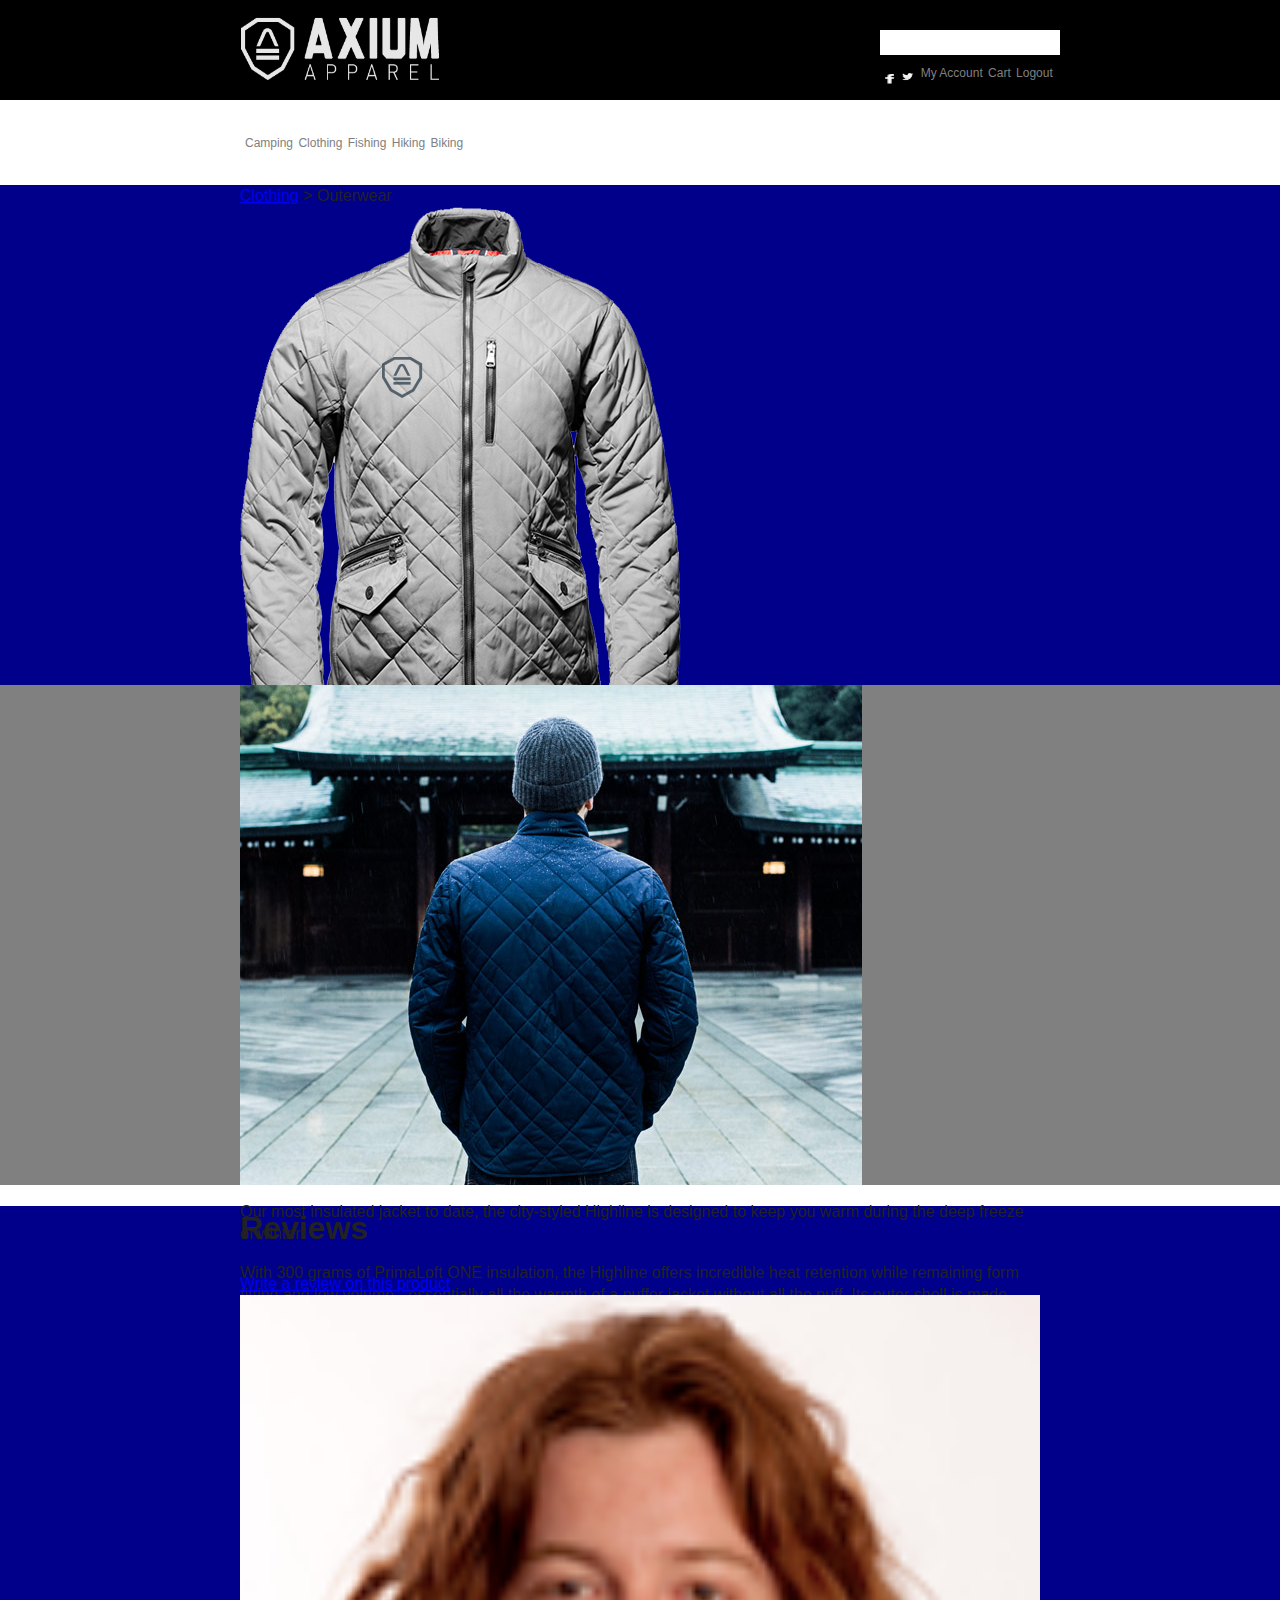
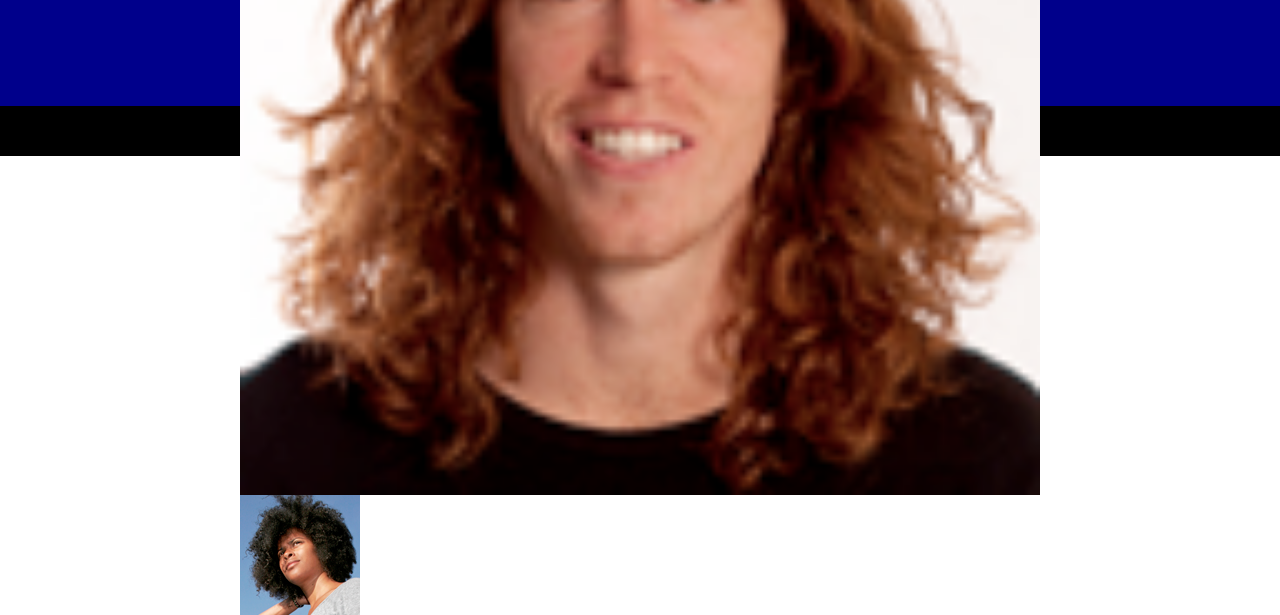
<file: index.html>
<!DOCTYPE html> 
<html> 
<head>  
	<title>Axium Apparel</title>
	<link href="css/styles.css" rel="stylesheet" />
	<link href="css/main.css" rel="stylesheet" />
	<link href="css/normalize.css" rel="stylesheet" />
	<link href='http://fonts.googleapis.com/css?family=Raleway' rel='stylesheet' type='text/css'>
	<meta name="description" content="This is a website for Axium Apparel, a company that is showcasing camping equipment and clothing." />
	<meta name="author" content="Montier Kess" />
	<meta name="portfolio" content="http://www.theivyproject.com" />
</head>
<body>

<div class="container">

	<div class="main">
		<div class="squeeze">
			<a href="#"><img class="logo" src="image-assets/axiom-logo-main.png" width="100%"></a>
			<div class="leftSection">
				<div class="searchBar">
					<nav>
						<ul class="navMenu">
							<li class="navList"><img src="image-assets/fb-icon.png" height="10px" width="10px" alt=""></li>
							<li class="navList"><img src="image-assets/twitter-icon.png" height="12px" width="15px" alt=""></li>
							<li class="navList"><a href="#">My Account</a></li>
							<li class="navList"><a href="#">Cart</a></li>
							<li class="navList"><a href="#">Logout</a></li>
						</ul>
					</nav>
				</div>
			</div>
		</div>
	</div>

	<div class="second">
		<div class="squeeze">
			<nav>
				<ul class="navMenu specMenu navMenu-width">
					<li class="navList navList-width"><a href="#">Camping</a></li>
					<li class="navList navList-width"><a href="#">Clothing</a></li>
					<li class="navList navList-width"><a href="#">Fishing</a></li>
					<li class="navList navList-width"><a href="#">Hiking</a></li>
					<li class="navList navList-width"><a href="#">Biking</a></li>
				</ul>
			</nav>
		</div>
	</div>

	<div class="third fivehundred">
		<div class="squeeze"> <!-- REMOVED OPAQUE-LAYER FROM THIS CLASS -->
			<div class="product-layer">
				<div class="breadcrumb clearfix">
					<a href="#">Clothing</a> > Outerwear
				</div>
				<img class="image" src="./image-assets/tough-mojo-jacket-img1.png">
				<div class="text-layer">
					<h1 class="product-title">Tough Mojo Jacket</h1>
					<ul class="product-list">
						<li>300 grams of primaloft one insulation</li>
						<li>Schoeller microfiber shell</li>
						<li>Diagonal Quilting</li>
						<li>Microfiber ripstop liner</li>
						<li>zipper garage at collar</li>
						<li>anchored bottom-hem adjusters</li>
						<li>3-in-1 front pockets</li>
						<li>Zippered chest pocket</li>
						<li>Two interior zippered pockets</li>
						<li>Made in the Phillipines</li>
					</ul>
				</div>
			</div>
		</div>
	</div>

	<div class="fourth sixhundred">
		<div class="squeeze">
			<img class="image image-width" src="./image-assets/tough-mojo-jacket-img2.png">
			<div class="text-layer">
				<p>Our most insulated jacket to date, the city-styled Highline is designed to keep you warm during the deep freeze of winter.</p>
				<p>With 300 grams of PrimaLoft ONE insulation, the Highline offers incredible heat retention while remaining form fitting and low volume - essentially all the warmth of a puffer jacket without all the puff.  Its outer shell is made from a water-resistant Schoeller microfiber fabric that has been diagonally quilted, while its inside liner is made from a silky soft microfiber ripstop nylon.</p>
				<p>The Highline features a zipper garage to prevent a cold metal zipper from pressing against your neck, non-quilted side panels and underarms for a sleeker fit, and anchored bottom-hem adjusters for a snug fit.  It has two uniquely designed 3-in-1 front pockets, which include a top-zippered entrance, a drop pocket with donut snap, and a side hand-warmer.  Additional storage can be found in its exterior check pocket and two interior zippered pockets.</p>		
			</div>
		</div>
	</div>

	<div class="fifth sixhundred">
		<div class="squeeze">
			<div class="section-header">
				<h1>Reviews</h1>
			</div>
			<div class="subtitle">
				<a href="#">Write a review on this product</a>
			</div>
			<div class="reviewsection">
				<div class="review">
					<img class="authorpic" src="./image-assets/reviewer1.png" width="100%">
					<div class="reviewtitle"></div>
					<div class="reviewtext"></div>
				</div>
				<div class="review">
					<img class="authorpic" src="./image-assets/reviewer2.png">
					<div class="reviewtitle"></div>
					<div class="reviewtext"></div>
				</div>
			</div>
		</div>
	</div>
	
	<div class="second sixth">
		<div class="squeeze">
		</div>
	</div>

</div>
</body>
</html>
</file>
<file: css/styles.css>
body {
	font-family: Helvetica Neue, Helvetica, sans-serif;
} 

/* ======================BLOCKS =====================*/
.main {
	max-width: 1400px;
	height: 100px;
	background: Black;
	position: relative;
}

.squeeze {
	width: 800px;
	/*border: 10px solid Red;*/
	z-index: 110;
	position: relative;
	margin: auto;
}

.logo {
	width: 200px;
	height: 65px;
	padding: 15px 0;

	/*background-image: url('../image-assets/axiom-logo-main.png');*/
}

/* ======================ELEMENTS =====================*/


.navList {
	display: inline-block;
	padding-right: 2px;
	
}

.navMenu {
	width: 100%;
	list-style: none;
	overflow: hidden;
	/*font-size: 25px;*/
	margin-left: -35px;
	font-size: 12px;
	margin-top: 35px;
}

.navMenu a {
	color: Grey;
	text-decoration: none;
	float: left;
	/*padding: 20px 4px;*/

	margin: auto;
	/*font-size: 10px;*/
}

.leftSection {
	width: 350px;
	position: relative;
	float: right;
	margin-right: -20px;
	height: 97px;
	padding-top: 10px;
}

.searchBar {
	width: 180px;
	background: White;
	height: 25px;
	position: relative;
	margin-top: 20px;
	float: right;
}

/* ======================MODIFIERS =====================*/

.second {
	height: 50px;
	background: White;
}

.third {
	height: 500px;
	background: DarkBlue;
}

.fourth {
	height: 500px;
	background: Grey;
}

.fifth {
	height: 500px;
	background: DarkBlue;
}

.sixth {
	background: Black;
}

.pipes:after {
	content: '|';
}


/* ======================COLOR SWATCHES =====================*/
</file>
<file: css/main.css>
/*! HTML5 Boilerplate v4.3.0 | MIT License | http://h5bp.com/ */

/*
 * What follows is the result of much research on cross-browser styling.
 * Credit left inline and big thanks to Nicolas Gallagher, Jonathan Neal,
 * Kroc Camen, and the H5BP dev community and team.
 */ 

/* ==========================================================================
   Base styles: opinionated defaults
   ========================================================================== */

html,
button,
input,
select,
textarea {
    color: #222;
}  

html {
    font-size: 20px;
    line-height: 1.4;
}

/*
 * Remove text-shadow in selection highlight: h5bp.com/i
 * These selection rule sets have to be separate.
 * Customize the background color to match your design.
 */

::-moz-selection {
    background: yellow;
    text-shadow: none;
}

::selection {
    background: yellow;
    text-shadow: none;
}

/*
 * A better looking default horizontal rule
 */

hr {
    display: block;
    height: 1px;
    border: 0;
    border-top: 1px solid #ccc;
    margin: 1em 0;
    padding: 0;
}

/*
 * Remove the gap between images, videos, audio and canvas and the bottom of
 * their containers: h5bp.com/i/440
 */

audio,
canvas,
img,
video {
    vertical-align: middle;
}

/*
 * Remove default fieldset styles.
 */

fieldset {
    border: 0;
    margin: 0;
    padding: 0;
}

/*
 * Allow only vertical resizing of textareas.
 */

textarea {
    resize: vertical;
}

/* ==========================================================================
   Browse Happy prompt
   ========================================================================== */

.browsehappy {
    margin: 0.2em 0;
    background: #ccc;
    color: #000;
    padding: 0.2em 0;
}

/* ==========================================================================
   Author's custom styles
   ========================================================================== */

















/* ==========================================================================
   Helper classes
   ========================================================================== */

/*
 * Image replacement
 */

.ir {
    background-color: transparent;
    border: 0;
    overflow: hidden;
    /* IE 6/7 fallback */
    *text-indent: -9999px;
}

.ir:before {
    content: "";
    display: block;
    width: 0;
    height: 150%;
}

/*
 * Hide from both screenreaders and browsers: h5bp.com/u
 */

.hidden {
    display: none !important;
    visibility: hidden;
}

/*
 * Hide only visually, but have it available for screenreaders: h5bp.com/v
 */

.visuallyhidden {
    border: 0;
    clip: rect(0 0 0 0);
    height: 1px;
    margin: -1px;
    overflow: hidden;
    padding: 0;
    position: absolute;
    width: 1px;
}

/*
 * Extends the .visuallyhidden class to allow the element to be focusable
 * when navigated to via the keyboard: h5bp.com/p
 */

.visuallyhidden.focusable:active,
.visuallyhidden.focusable:focus {
    clip: auto;
    height: auto;
    margin: 0;
    overflow: visible;
    position: static;
    width: auto;
}

/*
 * Hide visually and from screenreaders, but maintain layout
 */

.invisible {
    visibility: hidden;
}

/*
 * Clearfix: contain floats
 *
 * For modern browsers
 * 1. The space content is one way to avoid an Opera bug when the
 *    `contenteditable` attribute is included anywhere else in the document.
 *    Otherwise it causes space to appear at the top and bottom of elements
 *    that receive the `clearfix` class.
 * 2. The use of `table` rather than `block` is only necessary if using
 *    `:before` to contain the top-margins of child elements.
 */

.clearfix:before,
.clearfix:after {
    content: " "; /* 1 */
    display: table; /* 2 */
}

.clearfix:after {
    clear: both;
}

/*
 * For IE 6/7 only
 * Include this rule to trigger hasLayout and contain floats.
 */

.clearfix {
    *zoom: 1;
}

/* ==========================================================================
   EXAMPLE Media Queries for Responsive Design.
   These examples override the primary ('mobile first') styles.
   Modify as content requires.
   ========================================================================== */

@media only screen and (min-width: 35em) {
    /* Style adjustments for viewports that meet the condition */
}

@media print,
       (-o-min-device-pixel-ratio: 5/4),
       (-webkit-min-device-pixel-ratio: 1.25),
       (min-resolution: 120dpi) {
    /* Style adjustments for high resolution devices */
}

/* ==========================================================================
   Print styles.
   Inlined to avoid required HTTP connection: h5bp.com/r
   ========================================================================== */

@media print {
    * {
        background: transparent !important;
        color: #000 !important; /* Black prints faster: h5bp.com/s */
        box-shadow: none !important;
        text-shadow: none !important;
    }

    a,
    a:visited {
        text-decoration: underline;
    }

    a[href]:after {
        content: " (" attr(href) ")";
    }

    abbr[title]:after {
        content: " (" attr(title) ")";
    }

    /*
     * Don't show links for images, or javascript/internal links
     */

    .ir a:after,
    a[href^="javascript:"]:after,
    a[href^="#"]:after {
        content: "";
    }

    pre,
    blockquote {
        border: 1px solid #999;
        page-break-inside: avoid;
    }

    thead {
        display: table-header-group; /* h5bp.com/t */
    }

    tr,
    img {
        page-break-inside: avoid;
    }

    img {
        max-width: 100% !important;
    }

    @page {
        margin: 0.5cm;
    }

    p,
    h2,
    h3 {
        orphans: 3;
        widows: 3;
    }

    h2,
    h3 {
        page-break-after: avoid;
    }
}
</file>
